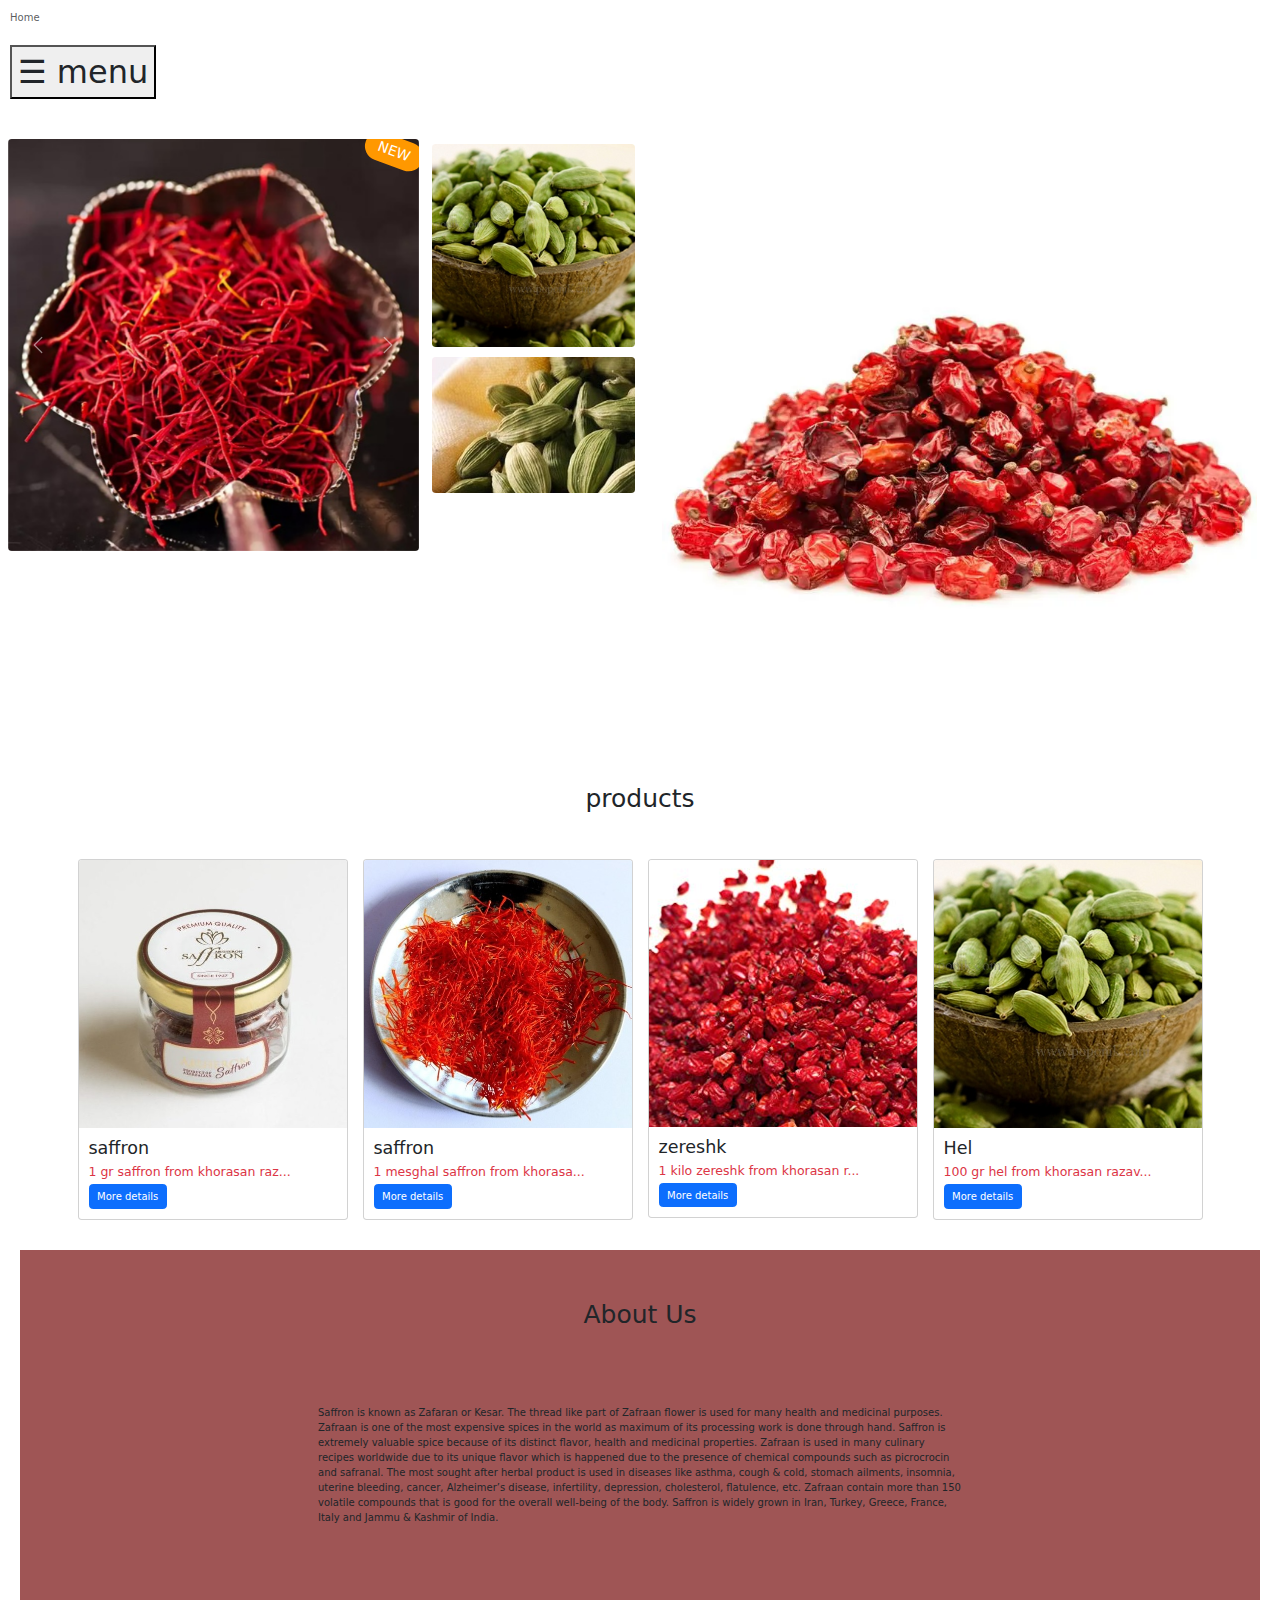
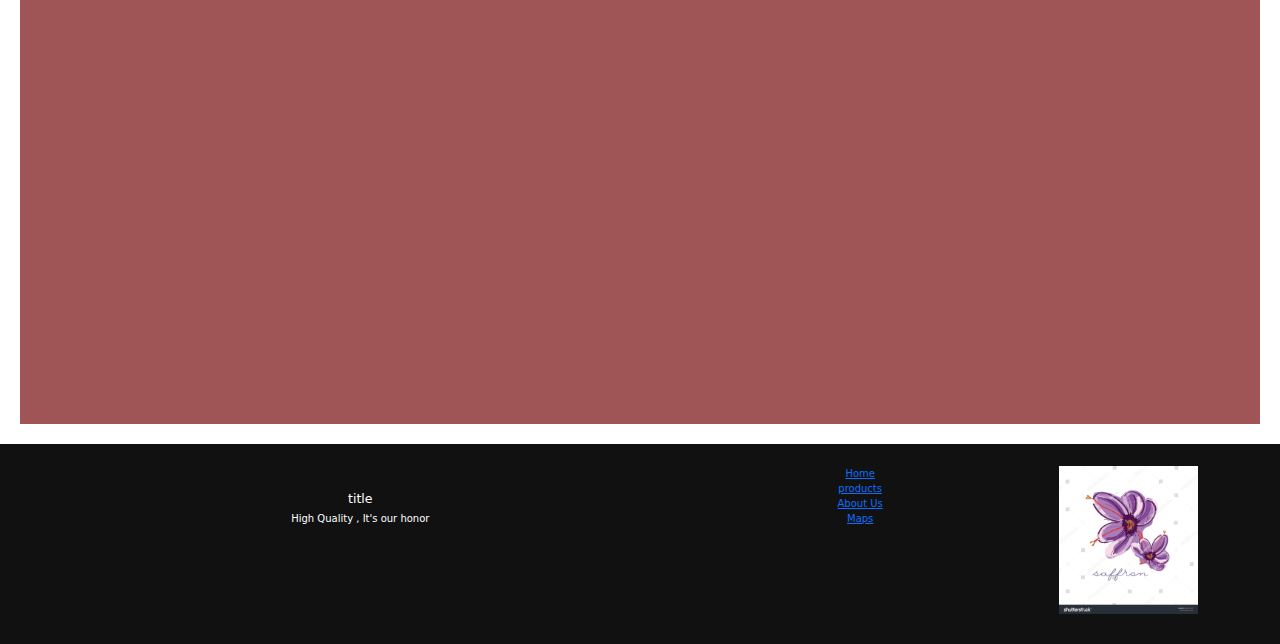
<file: index.html>
<!DOCTYPE html>
<html>

<head>
    <title>tamrin</title>
    <meta name="viewport" content="width=device-width, initial-scale=1.0">
    <link rel="stylesheet" href="main.css">
    <link rel="stylesheet" href="https://maxcdn.bootstrapcdn.com/bootstrap/3.3.7/css/bootstrap.min.css">
    <link rel="stylesheet" href="https://cdnjs.cloudflare.com/ajax/libs/font-awesome/4.7.0/css/font-awesome.min.css">
    <link rel="stylesheet" href="src/libs/bootstrap-5.3.3-dist/css/bootstrap.min.css">
    <script src="src/libs/bootstrap-5.3.3-dist/js/bootstrap.bundle.min.js"></script>
    <script src="src/jquery-3.7.1.min.js"></script>
    <script src="src/main.js"></script>



</head>

<body>
    <header>
        <nav aria-label="breadcrumb">
            <ol class="breadcrumb m-3">
                <li class="breadcrumb-item active" aria-current="page">Home</li>
            </ol>
        </nav>




        <div id="mySidenav" class="sidenav">
            <a href="javascript:void(0)" class="closebtn" id="close">&times;</a>
            <a href="login.html">profile</a>
            <a href="#products">products</a>
            <a href="#about-us"> About Us </a>

        </div>


        <button class="openbtn" id="open" onclick="openNav()"> &#9776; menu</button>
        <div id="home" data-bs-spy="scroll" data-bs-target="#topnavbar"
            class="container-fluid text-center home-margin-top">
            <div class="row mt-5">
                <div class="col-4">
                    <div id="carouselRightTop" class="carousel slide" data-bs-ride="carousel">
                        <div class="carousel-inner rounded">
                            <div class="carousel-item active" data-bs-interval="3000">
                                <img src="images/saffron-1.jpg" class="w-100 d-block " alt="...">
                            </div>
                            <div class="carousel-item" data-bs-interval="3000">
                                <img src="images/safrooon.jpeg" class="d-block w-100" alt="...">
                            </div>
                            <span class="ribbon">NEW</span>
                            <!-- <div class="carousel-item">
                        <img src="" class="d-block w-100" alt="...">
                      </div> -->
                        </div>
                        <button class="carousel-control-prev" type="button" data-bs-target="#carouselExampleInterval"
                            data-bs-slide="prev">
                            <span class="carousel-control-prev-icon" aria-hidden="true"></span>
                            <span class="visually-hidden">Previous</span>
                        </button>
                        <button class="carousel-control-next" type="button" data-bs-target="#carouselExampleInterval"
                            data-bs-slide="next">
                            <span class="carousel-control-next-icon" aria-hidden="true"></span>
                            <span class="visually-hidden">Next</span>
                        </button>
                    </div>
                    <!-- <div id="background-box">
                    <img src="images/saffron-1.jpg " class="rounded mx-auto d-block"> -->


                </div>
                <div class="col-2">
                    <div class="row row-cols-1">
                        <div class="col p-2">
                            <div id="carouselleftTop" class="carousel slide" data-bs-ride="carousel">
                                <div class="carousel-inner rounded">
                                    <div class="carousel-item active">
                                        <img src="images/hell.jpeg" class="d-block w-100" alt="...">
                                    </div>
                                </div>

                            </div>

                        </div>
                        <div class="col p-2">
                            <div id="carouselleftBottom" class="carousel slide" data-bs-ride="carousel">
                                <div class="carousel-inner rounded">
                                    <div class="carousel-item active">
                                        <img src="images/helll.jpeg" class="d-block w-100" alt="...">
                                    </div>
                                </div>
                            </div>
                        </div>
                    </div>
                </div>

                <div class="col-6">
                    <div class="row p-4">
                        <div id="carouselRight" class="carousel slide" data-bs-ride="carousel">
                            <div class="carousel-inner">
                                <div class="carousel-item active" data-bs-interval="3000">
                                    <img src="images/kharid2.webp" class="d-block w-100" alt="...">
                                </div>
                            </div>
                        </div>
                    </div>
                </div>
            </div>
        </div>
    </header>
    <main>



        <div class="container">
            <div class="row">
                <div id="products" class="products-box">
                    <h1 id="title-h1">products</h1>
                </div>
            </div>
        </div>
        <div class="container">
            <div class="row gy-4">
                <div class="col-lg-3 col-6">
                    <div class="card">
                        <a href="#">
                            <img src="images/1 gr.jpeg" class="card-img-top"></a>
                        <div class="card-body">
                            <h3 class="card-title">saffron</h3>
                            <h5 class="card-text text-danger">1 gr saffron from khorasan razavi</h5>
                            <a href="#" class="btn btn-primary">More details</a>
                        </div>
                    </div>
                </div>
                <div class="col-lg-3 col-6">
                    <div class="card">
                        <a href="#">
                            <img src="images/mesghal.jpeg" class="card-img-top"></a>
                        <div class="card-body">
                            <h3 class="card-title">saffron</h3>
                            <h5 class="card-text text-danger">1 mesghal saffron from khorasan razavi</h5>
                            <a href="#" class="btn btn-primary">More details</a>
                        </div>
                    </div>
                </div>
                <div class="col-lg-3 col-6">
                    <div class="card">
                        <a href="#">
                            <img src="images/zereshkforosh.png" class="card-img-top" alt="..."></a>
                        <div class="card-body">
                            <h3 class="card-title">zereshk</h3>
                            <h5 class="card-text text-danger">1 kilo zereshk from khorasan razavi</h5>
                            <a href="#" class="btn btn-primary">More details</a>
                        </div>
                    </div>
                </div>
                <div class="col-lg-3 col-6">
                    <div class="card">
                        <a href="#">
                            <img src="images/hell.jpeg" class="card-img-top" alt="..."></a>
                        <div class="card-body">
                            <h3 class="card-title">Hel</h3>
                            <h5 class="card-text text-danger">100 gr hel from khorasan razavi</h5>
                            <a href="#" class="btn btn-primary">More details</a>
                        </div>
                    </div>
                </div>
            </div>
        </div>
        <br><br>
        <div id="about-us" class="box-us">
            <h1 id="title-2">About Us</h1>
            <div id="about" class="about-box">

                <p id="discription">Saffron is known as Zafaran or Kesar. The thread like part of Zafraan flower is
                    used
                    for many health and medicinal purposes. Zafraan is one of the most expensive spices in the world
                    as
                    maximum of its processing work is done through hand. Saffron is extremely valuable spice because
                    of
                    its distinct flavor, health and medicinal properties.

                    Zafraan is used in many culinary recipes worldwide due to its unique flavor which is happened
                    due to
                    the presence of chemical compounds such as picrocrocin and safranal. The most sought after
                    herbal
                    product is used in diseases like asthma, cough & cold, stomach ailments, insomnia, uterine
                    bleeding,
                    cancer, Alzheimer’s disease, infertility, depression,
                    cholesterol, flatulence, etc. Zafraan contain more than 150 volatile compounds that is good for
                    the
                    overall well-being of the body. Saffron is widely grown in Iran, Turkey, Greece, France, Italy
                    and
                    Jammu & Kashmir of India.

                </p>
                <br>
                <iframe id="location"
                    src="https://www.google.com/maps/embed?pb=!1m18!1m12!1m3!1d1958.530149271294!2d51.14026173984127!3d35.63045786133629!2m3!1f0!2f0!3f0!3m2!1i1024!2i768!4f13.1!3m3!1m2!1s0x3f8df12a9d3b9d3d%3A0x348162abfd9f11ab!2z2K7Yp9iv2YUg2KLYqNin2K_YjCDYqNin2LrYs9iq2KfZhtiMINin2LPYqtin2YYg2KrZh9ix2KfZhtiMINin24zYsdin2YY!5e0!3m2!1sfa!2sjp!4v1709264999065!5m2!1sfa!2sjp"
                    allowfullscreen></iframe>
            </div>
        </div>

    </main>
    <footer id="main-footer">
        <div class="footer-left">
            <h5>title</h5>
            <p>High Quality , It's our honor</p>


        </div>
        <div class="footer-right">
            <img src="images/footerlogo.jpg" width="25%" id="logo">
            <ul>
                <li>
                    <a href="#">Home</a>
                </li>
                <li>
                    <a href="#products">products</a>
                </li>
                <li>

                    <a id="re" href="#about-us">About Us</a>
                </li>
                <li>
                    <a href="#location" id="maps">Maps</a>
                </li>
            </ul>
        </div>

    </footer>

</body>

</html>
</file>
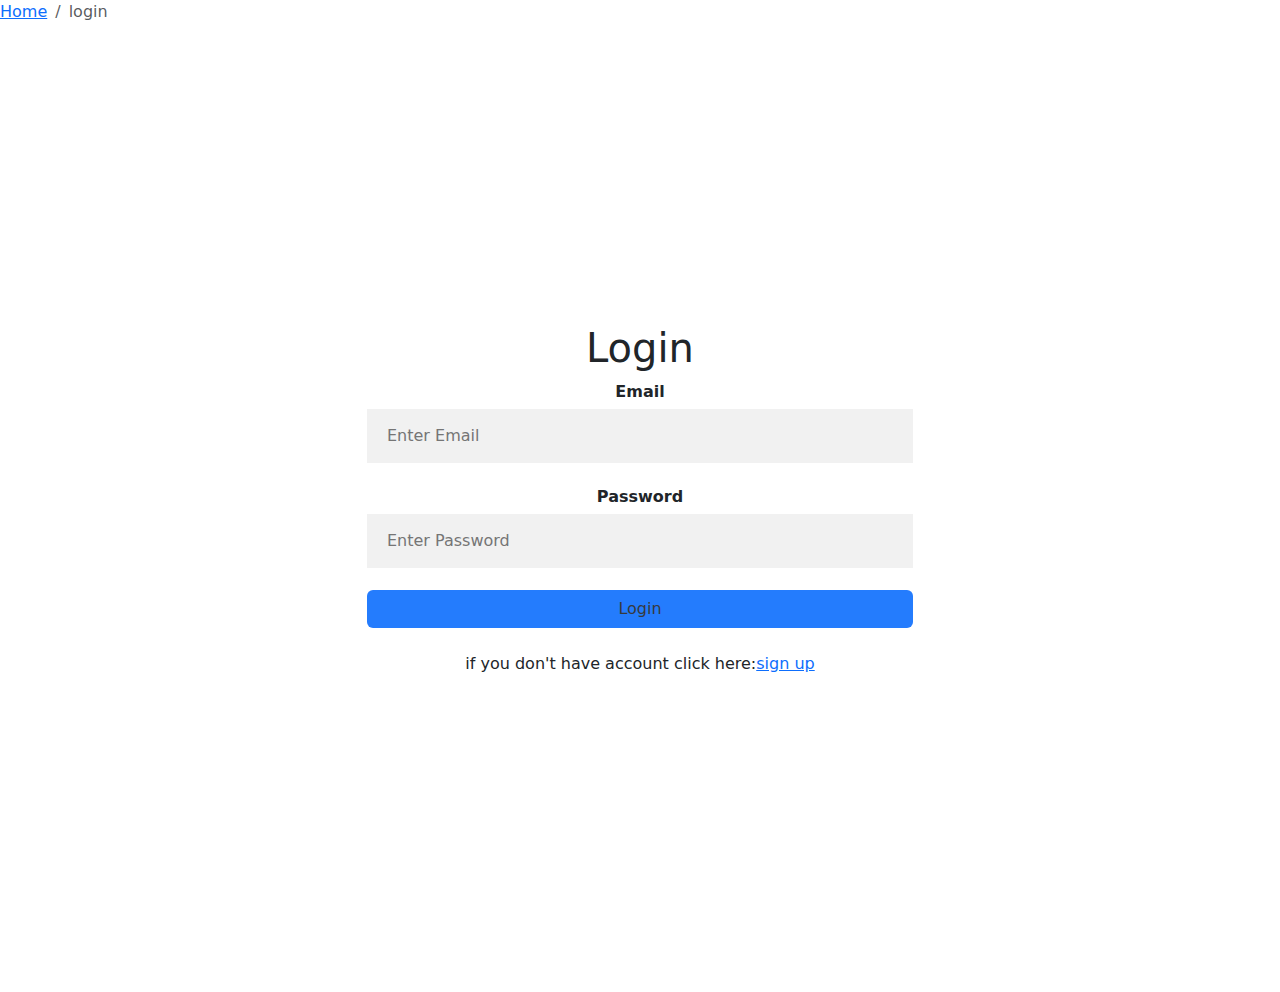
<file: login.html>
<!DOCTYPE html>
<html>

<head>
  <title> login </title>
  <meta name="viewport" content="width=device-width, initial-scale=1.0">
  <link rel="stylesheet" href="mainsigning.css">
  <link rel="stylesheet" href="src/libs/bootstrap-5.3.3-dist/css/bootstrap.min.css">
  <script src="src/libs/bootstrap-5.3.3-dist/js/bootstrap.bundle.min.js"></script>
</head>

<body>
  <header>

    <nav aria-label="breadcrumb">
      <ol class="breadcrumb">
        <li class="breadcrumb-item"><a href="index.html">Home</a></li>
        <li class="breadcrumb-item active" aria-current="page">login</li>
      </ol>
    </nav>
  </header>

  <div class="container">
    <div class="row">
      <div class="col-sm-6 mx-auto" >
        <form action="kharid.html">
          <h1>Login</h1>

          <label for="email"><b>Email</b></label>
          <input type="text" placeholder="Enter Email" name="email" required>

          <label for="psw"><b>Password</b></label>
          <input type="password" placeholder="Enter Password" name="psw" required>

          <button type="submit" class="btn bg-primary">Login</button>
          <br><br>
          <p>if you don't have account click here:<a class="link-opacity-100-hover" href="sign in.html">sign up</a></p>
        </form>
      </div>
    </div>
  </div>

</body>

</html>
</file>
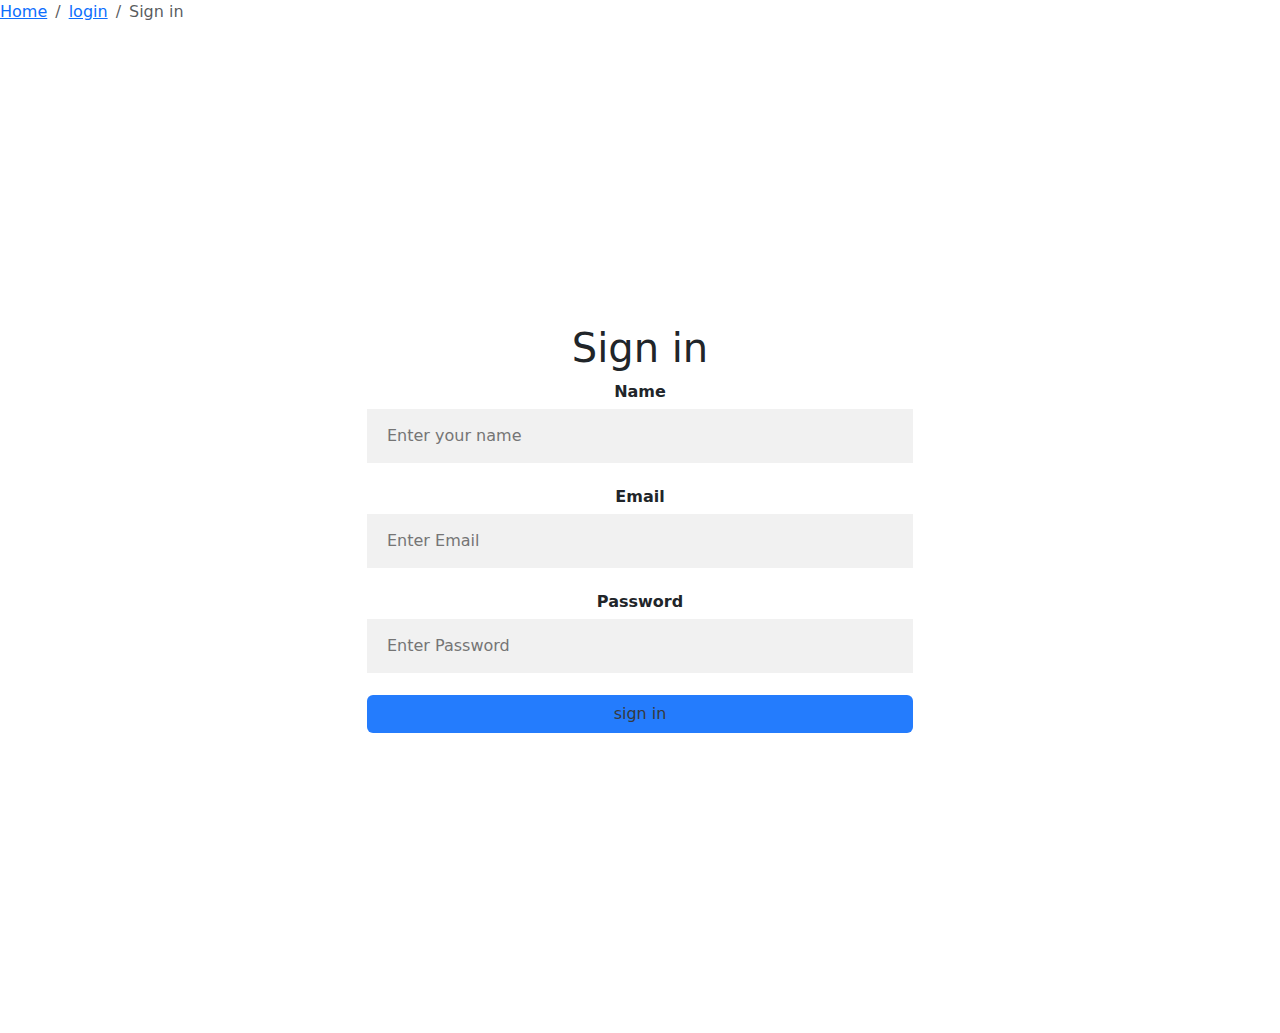
<file: sign in.html>
<!DOCTYPE html>
<html>
    <head>
        <title> login </title>
        <meta name="viewport" content="width=device-width, initial-scale=1.0">
        <link rel="stylesheet" href="mainsigning.css">
        <link rel="stylesheet" href="src/libs/bootstrap-5.3.3-dist/css/bootstrap.min.css">
        <script src="src/libs/bootstrap-5.3.3-dist/js/bootstrap.bundle.min.js"></script>
      </head>
<body>
    <header>
        <nav aria-label="breadcrumb">
            <ol class="breadcrumb">
                <li class="breadcrumb-item"><a href="index.html">Home</a></li>
                <li class="breadcrumb-item"><a href="login.html">login</a></li>
                <li class="breadcrumb-item active" aria-current="page">Sign in</li>
            </ol>
        </nav>
    </header>

    <div class="container">
        <div class="row">
            <div class="col-sm-6 mx-auto">
                <form action="kharid.html">
                    <h1>Sign in</h1>
                    <label for="name"><b>Name</b></label>
                    <input type="text" placeholder="Enter your name" name="Name" required>

                    <label for="email"><b>Email</b></label>
                    <input type="text" placeholder="Enter Email" name="email" required>

                    <label for="psw"><b>Password</b></label>
                    <input type="password" placeholder="Enter Password" name="psw" required>

                    <button type="submit" class="btn bg-primary">sign in</button>
                    
                </form>
            </div>
        </div>
    </div>

</body>

</html>
</file>
<file: main.css>
*{
    margin: 0;
    
    box-sizing: border-box;
    
}
#background-box{
    text-align: center;
    height: auto;
}
/* #background-box img{
width: 50%;
height: auto;
margin: auto;
} */



.sidenav {
    height: 100%; /* 100% Full-height */
    width: 250px; /* 0 width - change this with JavaScript */
    position: fixed; /* Stay in place */
    z-index: 2; /* Stay on top */
    top: 0;
    left: 0;
    background-color: #111; /* Black*/
    overflow-x: hidden; /* Disable horizontal scroll */
    padding-top: 60px; /* Place content 60px from the top */
    transition: 0.5s; /* 0.5 second transition effect to slide in the sidenav */
  }
  
  /* The navigation menu links */
  .sidenav a {
    padding: 8px 8px 8px 32px;
    text-decoration: none;
    font-size: 26px;
    color: #818181;
    display: block;
    transition: 0.3s;
  }
  
  /* When you mouse over the navigation links, change their color */
  .sidenav a:hover {
    color: #f1f1f1;
  }
  
  /* Position and style the close button (top right corner) */
  .sidenav .closebtn {
    position:absolute;
    top: 0;
    right: 25px;
    font-size: 55px;
    margin-left: 50px;
  }
  
  .openbtn{
    font-size: xx-large ;
    margin :10px;
  }
  /* Style page content - use this if you want to push the page content to the right when you open the side navigation */
  main {
    transition: margin-left .5s;
    padding: 20px;
  }
  
  /* On smaller screens, where height is less than 450px, change the style of the sidenav (less padding and a smaller font size) */
  @media screen and (max-height: 450px) {
    .sidenav {padding-top: 15px;}
    .sidenav a {font-size: 18px;}
  }
h1{
    text-align: center;
    padding-bottom: 40px;
    padding-top: 0%;
    margin: 10px;
    font-size: 40px;

}
#title-2{
    padding: 50px;
}
i{
    font-size: 28px;
    padding: 20px;
}
.products-list{
    width: 80%;
    margin: 0 auto;

}
.ribbon {
    width: 60px;
    font-size: 14px;
    padding: 4px;
    position: absolute;
    right: -5px;
    top: -2px;
    text-align: center;
    border-radius: 25px;
    transform: rotate(20deg);
    background-color: #ff9800;
    color: white;
   
  }
  #carouselRight-img{
    position: absolute;
    border: 3px solid #000;
    border-radius: 50%;
    cursor: none;
    /*Set the size of the magnifier glass:*/
    width: 100px;
    height: 100px;
  }  

.products-item{
    width: 33%;
    display:inline-block;
    transition: transform .2s;

}
.products-item:hover{
    transform: scale(1.5);
}
.about-box{
    width: 60%;
    margin: 0 auto;
}

#location{
    overflow-clip-margin: content-box !important;
    overflow: clip !important;
    touch-action: pan-x pan-y;
    width: 100%;
    height: 450px;
    padding: 20px 50px;
    border: 0;
}
#about-us{
    background-color: #9f5555;
}
.products-box{
    text-align: center;
    margin: 0;
}

#discription{
    padding: 20px 50px;
}
#main-footer{
    background-color:#111;
    min-height: 200px;
    color: white;
    text-align: center;
    padding: 22px;
}
.footer-left{
    display: inline-block;
    width: 45%;
}
.footer-right{
    display: inline-block;
    width: 45%;
    
}
.footer-right ul{
    list-style: none;
}
#logo{
    float: right;
}
@media only screen and (max-width :768px) {
    .products-item{
        width: 100%;
        display:block;
        transition: transform .2s;
    
    }
    #background-box{
        height: 300px;
       
    }
    #background-box img{
        width: 80%;
        height: 90%;
       
        }
    #location{
        overflow-clip-margin: content-box !important;
        overflow: clip !important;
        touch-action: pan-x pan-y;
        width: 100%;
        height: 450px;
    }
    .about-box{
        width: 90%;
    }
    #location{
        height: 400px;
        padding: 10px 10px;
    }
    .openbtn{
        font-size:large ;
        
      }
      .sidenav{
        width: 200px;
      }
}
</file>
<file: mainsigning.css>
/* div{
    margin: 80px 200px 600px 200px;
    border: 20px 300px 20px 300px solid black;
    background-color: aqua;
    text-align:center;
} */
.container {
    position:relative;
    text-align:center;
    margin: 300px;
    background-color: white;
  }
  
  /* Full-width input fields */
    input[type=text], input[type=password] {
    width: 100%;
    padding: 15px 0px;
    margin: 5px 0 22px 0;
    border: none;
    background: #f1f1f1;
    text-indent:20px;
  }
  
  input[type=text]:focus, input[type=password]:focus {
    background-color: #ddd;
    outline: none;
  }
  
  /* Set a style for the submit button */
  .btn {
    background-color: #04AA6D;
    color: white;
    padding: 16px 20px;
    border: none;
    cursor: pointer;
    width: 100%;
    opacity: 0.9;
  }
  
  .btn:hover {
    opacity: 1;
  }
  @media only screen and (max-width :768px){
    .container {
       margin: 0 auto;
        width: 80%;
        
      }
  }
</file>
